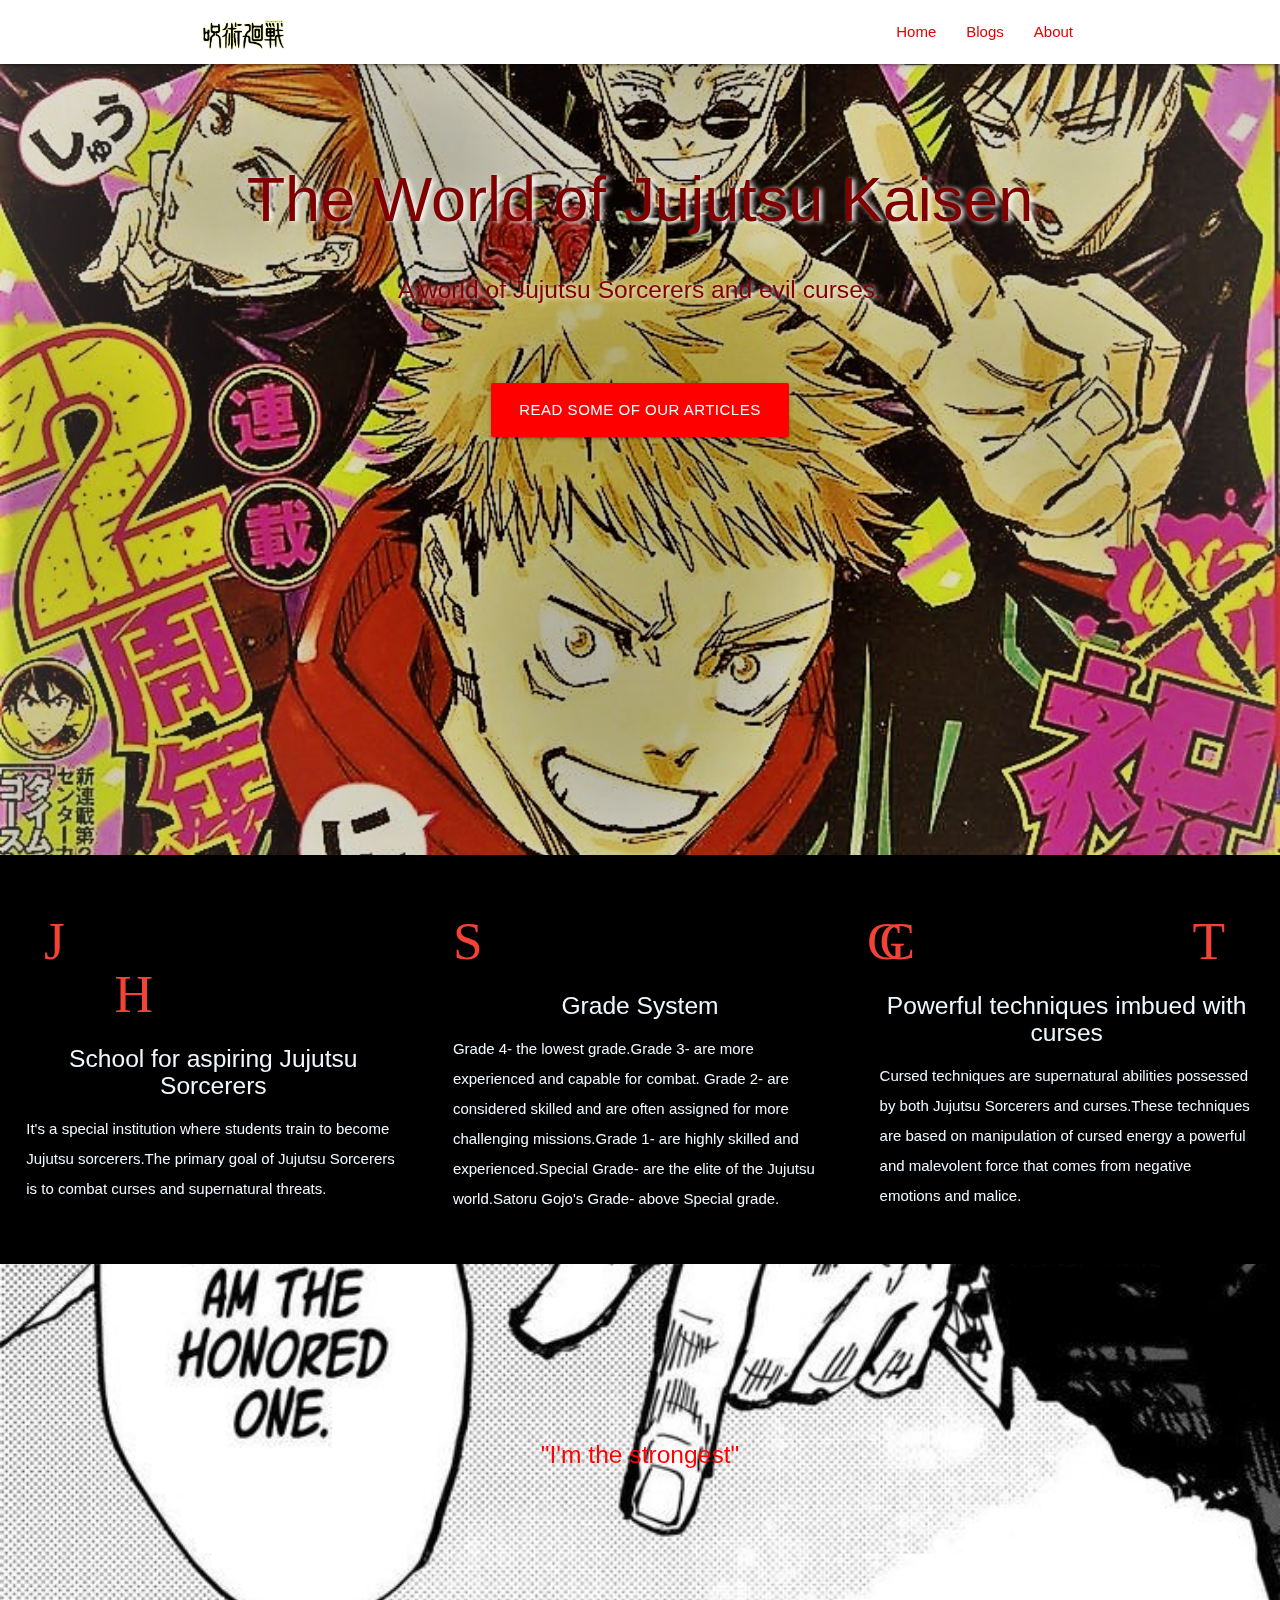
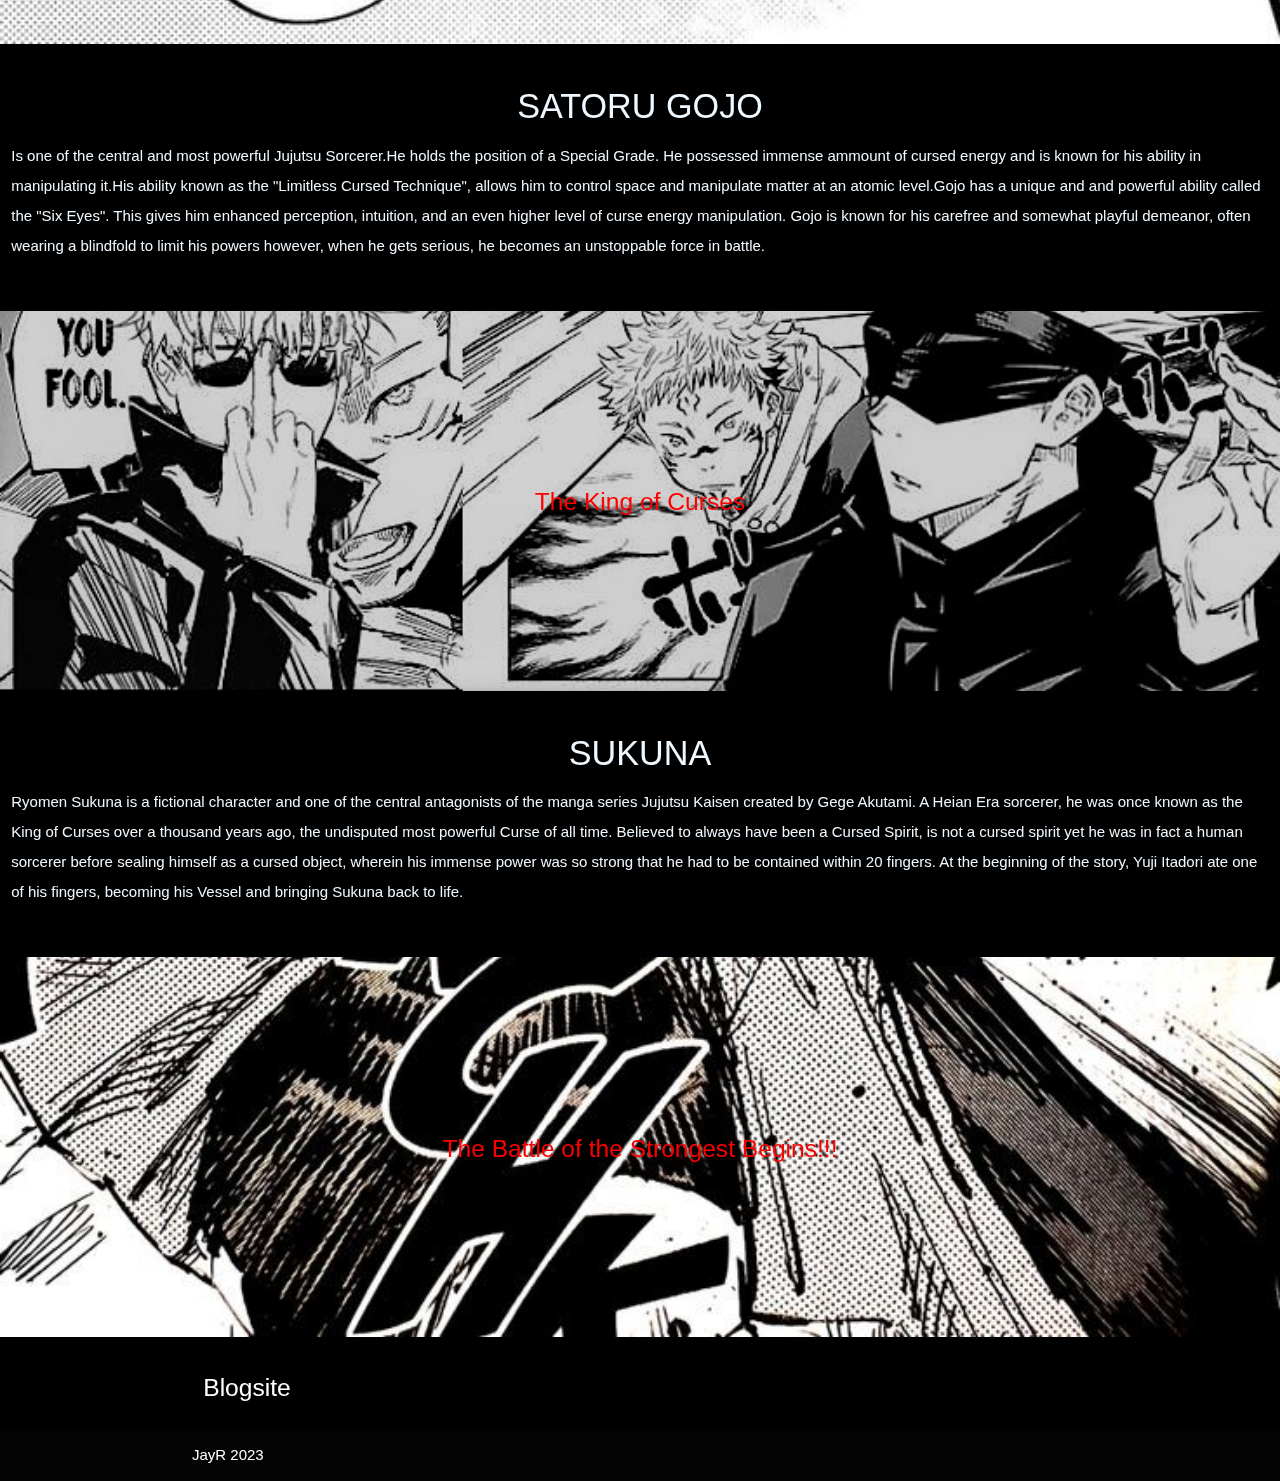
<file: index.html>
<!DOCTYPE html>
<html lang="en">
<head>
  <meta http-equiv="Content-Type" content="text/html; charset=UTF-8"/>
  <meta name="viewport" content="width=device-width, initial-scale=1"/>
  <title>JujutsuWorld</title>
  <link rel="icon" type="image/svg" href="Jujutsu Kaisen.png">
  <link href="https://fonts.googleapis.com/icon?family=Material+Icons" rel="stylesheet">
  <link href="css/materialize.css" type="text/css" rel="stylesheet" media="screen,projection"/>
  <link href="css/style.css" type="text/css" rel="stylesheet" media="screen,projection"/>
</head>
<body>
  <nav class="white" role="navigation">
    <div class="nav-wrapper nav-fixed container">
      <a id="logo-container" href="#" class="brand-logo"><img src="Jujutsu Kaisen.png" alt="png" height="70px"></a>
      <ul class="right hide-on-med-and-down">
        <li><a href="index.html">Home</a></li>
        <li><a href="blogs.html">Blogs</a></li>
        <li><a href="about.html">About</a></li>
      </ul>

      <ul id="nav-mobile" class="sidenav">
        <li><a href="index.html">Home</a></li>
        <li><a href="blogs.html">Blogs</a></li>
        <li><a href="about.html">About</a></li>
      </ul>
      <a href="#" data-target="nav-mobile" class="sidenav-trigger"><i class="material-icons">Menu</i></a>
    </div>
  </nav>
  <div id="index-banner" class="parallax-container" style="min-height: 95vh;">
    <div class="section no-pad-bot">
      <div class="container">
        <br><br>
        <h1 class="header center text-lighten-2" style="color: maroon; text-shadow: rgb(255, 255, 255) 3px 1px 5px; margin-top: 150px;">The World of Jujutsu Kaisen</h1>
        <div class="row center">
          <h5 class="header col s12 light"  style="color: maroon; text-shadow: rgb(255, 255, 255) 2px 1px 5px;">A world of Jujutsu Sorcerers and evil curses.</h5>
        </div>
        <div class="row center">
          <a href="blogs.html" id="download-button" class="btn-large waves-effect waves-light lighten-1" style="background-color: red; 
          margin-top: 50px;">Read some of our articles</a>
        </div>
        <br><br>

      </div>
    </div>
    <div class="parallax"><img src="cover.jpg" alt="Unsplashed background img 1"></div>
  </div>


  <div class="con" style="background-color: black; color: aliceblue;">
    <div class="section">

      <div class="row">
        <div class="col s12 m4">
          <div class="icon-block">
            <h2 class="center red-text"><i class="material-icons">Jujutsu <br> High</i></h2>
            <h5 class="center">School for aspiring Jujutsu Sorcerers</h5>
            <p class="light">It's a special institution where students train to become Jujutsu sorcerers.The primary
              goal of Jujutsu Sorcerers is to combat curses and supernatural threats.
            </p>
          </div>
        </div>

        <div class="col s12 m4">
          <div class="icon-block">
            <h2 class="center red-text"><i class="material-icons">Sorcerer Grade</i></h2>
            <h5 class="center">Grade System</h5>

            <p class="light">Grade 4- the lowest grade.Grade 3- are more experienced and capable for combat.
              Grade 2- are considered skilled and are often assigned for more challenging missions.Grade 1- are highly skilled and 
              experienced.Special Grade- are the elite of the Jujutsu world.Satoru Gojo's Grade- above Special grade.
            </p>
          </div>
        </div>

        <div class="col s12 m4">
          <div class="icon-block">
            <h2 class="center red-text"><i class="material-icons">Cursed Techniques</i></h2>
            <h5 class="center">Powerful techniques imbued with curses</h5>

            <p class="light">Cursed techniques are supernatural abilities possessed by both Jujutsu Sorcerers and curses.These techniques 
              are based on manipulation of cursed energy a powerful and malevolent force that comes from negative emotions and malice.
            </p>
          </div>
        </div>
      </div>

    </div>
  </div>


  <div class="parallax-container valign-wrapper">
    <div class="section no-pad-bot">
      <div class="container">
        <div class="row center">
          <h5 class="header col s12 bold">"I'm the strongest"</h5>
        </div>
      </div>
    </div>
    <div class="parallax"><img src="satoru.jpg" alt="Unsplashed background img 2"></div>
  </div>

  <div class="con" style="background-color: black; color: aliceblue;">
    <div class="section">

      <div class="row">
        <div class="col s12 center">
          <h3><i class="mdi-content-send brown-text"></i></h3>
          <h4>SATORU GOJO</h4>
          <p class="left-align light">Is one of the central and most powerful Jujutsu Sorcerer.He holds the position of a Special
            Grade. He possessed immense ammount of cursed energy and is known for his ability in manipulating it.His ability known as
            the "Limitless Cursed Technique", allows him to control space and manipulate matter at an atomic level.Gojo has a unique and 
            and powerful ability called the "Six Eyes". This gives him enhanced perception, intuition, and an even higher level of curse
            energy manipulation. Gojo is known for his carefree and somewhat playful demeanor, often wearing a blindfold to limit his powers
            however, when he gets serious, he becomes an unstoppable force in battle.            
          </p>
        </div>
      </div>

    </div>
  </div>


  <div class="parallax-container valign-wrapper">
    <div class="section no-pad-bot">
      <div class="container">
        <div class="row center">
          <h5 class="header col s12 bold">The King of Curses</h5>
        </div>
      </div>
    </div>
    <div class="parallax"><img src="panel.jpg" alt="Unsplashed background img 3"></div>
  </div>

  
  <div class="con" style="background-color: black; color: aliceblue;">
    <div class="section">

      <div class="row">
        <div class="col s12 center">
          <h3><i class="mdi-content-send brown-text"></i></h3>
          <h4>SUKUNA</h4>
          <p class="left-align light">
            Ryomen Sukuna is a fictional character and 
            one of the central antagonists of the manga series Jujutsu Kaisen created by Gege Akutami.
             A Heian Era sorcerer, he was once known as the King of Curses over a thousand years ago,
              the undisputed most powerful Curse of all time. Believed to always have been a Cursed Spirit, 
              is not a cursed spirit yet he was in fact a human sorcerer before sealing himself as a cursed object, 
              wherein his immense power was so strong that he had to be contained within 20 fingers. At the 
              beginning of the story, Yuji Itadori ate one of his fingers, becoming his Vessel and bringing 
              Sukuna back to life.
          </p>
        </div>
      </div>

    </div>
  </div>


  <div class="parallax-container valign-wrapper">
    <div class="section no-pad-bot">
      <div class="container">
        <div class="row center">
          <h5 class="header col s12 bold">The Battle of the Strongest Begins!!!</h5>
        </div>
      </div>
    </div>
    <div class="parallax"><img src="3f83cf875923619d5fc5a9c301aa2879.jpg" alt="Unsplashed background img 3"></div>
  </div>


  <footer class="page-footer black">
    <div class="container">
      <div class="row">
        <div class="col l6 s12">
          <h5 class="white-text">Blogsite</h5>

        </div>
      </div>
    </div>
    <div class="footer-copyright">
      <div class="container">
      <a class="white-text text-lighten-3" href="https://facebook.com/Jay-rEsguerraButalid">JayR 2023</a>
      </div>
    </div>
  </footer>
  <script src="js/materialize.js"></script>
  <script>
    document.addEventListener('DOMContentLoaded',function (){
        M.AutoInit();
    });
</script>
  </body>
</html>
</file>
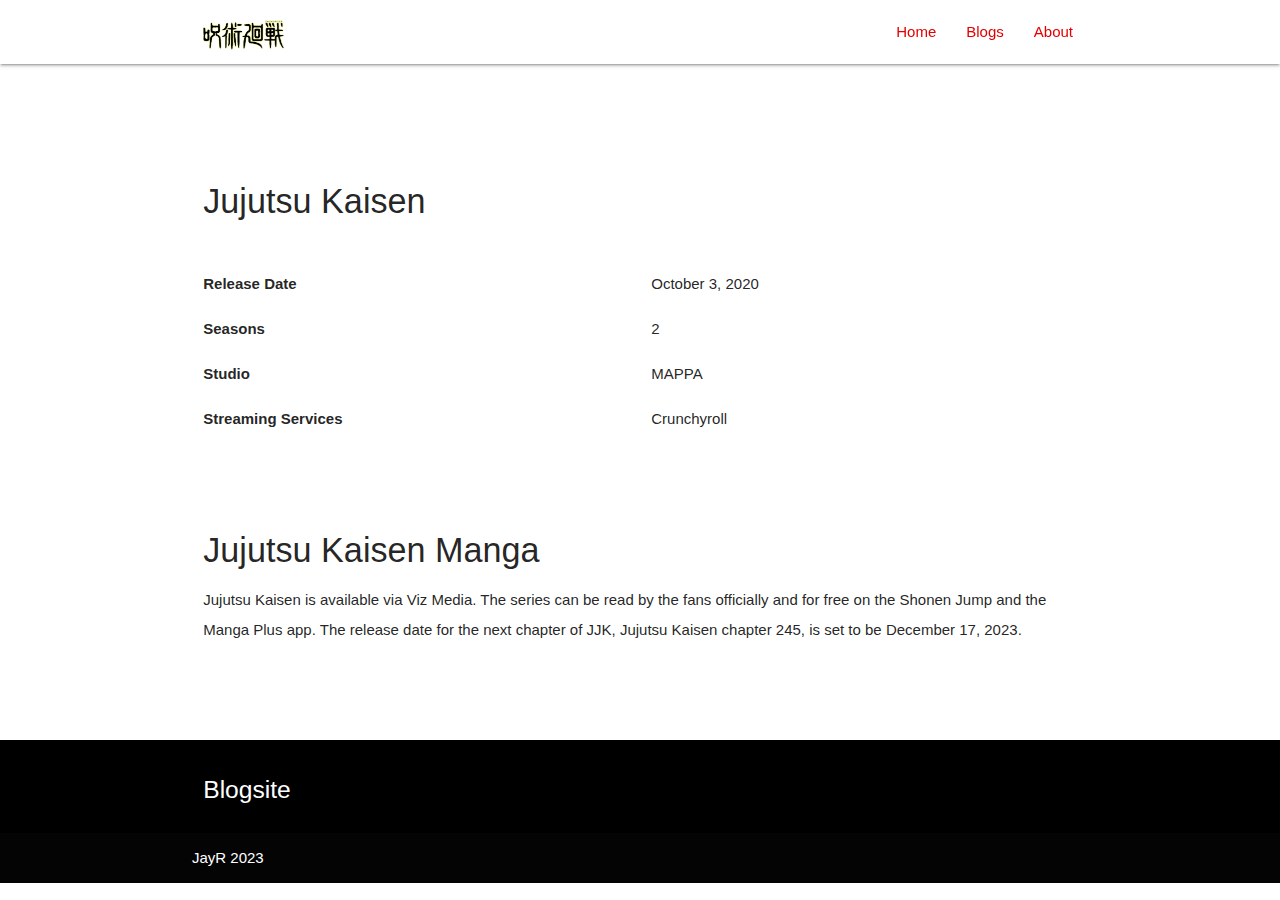
<file: about.html>
<!DOCTYPE html>
<html lang="en">
<head>
    <meta http-equiv="Content-Type" content="text/html; charset=UTF-8"/>
    <meta name="viewport" content="width=device-width, initial-scale=1"/>
    <title>JujutsuWorld</title>
    <link rel="icon" type="image/svg" href="Jujutsu Kaisen.png">
    <link href="https://fonts.googleapis.com/icon?family=Material+Icons" rel="stylesheet">
    <link href="css/materialize.css" type="text/css" rel="stylesheet" media="screen,projection"/>
    <link href="css/style.css" type="text/css" rel="stylesheet" media="screen,projection"/>
    <style>
        .textstyle{
            font-weight: 700;
        }
    </style>
  </head>
  <body>
    <nav class="white" role="navigation">
      <div class="nav-wrapper nav-fixed container">
        <a id="logo-container" href="#" class="brand-logo"><img src="Jujutsu Kaisen.png" alt="png" height="70px"></a>
        <ul class="right hide-on-med-and-down">
          <li><a href="index.html">Home</a></li>
          <li><a href="blogs.html">Blogs</a></li>
          <li><a href="#">About</a></li>
        </ul>
  
        <ul id="nav-mobile" class="sidenav">
          <li><a href="index.html">Home</a></li>
          <li><a href="blogs.html">Blogs</a></li>
          <li><a href="#">About</a></li>
        </ul>
        <a href="#" data-target="nav-mobile" class="sidenav-trigger"><i class="material-icons">Menu</i></a>
      </div>
    </nav>
    <div class="container" style="margin-top: 160px;">
        <div class="row">
            <div class="col s12 m12">
                <h4>Jujutsu Kaisen</h4>
            </div>
        </div>
        <div class="row">
            <div class="col s6 m6">
                <p class="textstyle">Release Date</p>
                <p class="textstyle">Seasons</p>
                <p class="textstyle">Studio</p>
                <p class="textstyle">Streaming Services</p>
            </div>
            <div class="col s6 m6">
                <p>October 3, 2020</p>
                <p>2</p>
                <p>MAPPA</p>
                <p>Crunchyroll</p>
            </div>
        </div>
    </div>
    <div class="container" style="margin-top: 60px;">
        <div class="row">
            <div class="col s12 m12">
                <h4>Jujutsu Kaisen Manga</h4>
                <p>Jujutsu Kaisen is available via Viz Media. The series can be read by the fans officially and for free 
                    on the Shonen Jump and the Manga Plus app. The release date for the next chapter of JJK, Jujutsu Kaisen 
                    chapter 245, is set to be December 17, 2023.
                </p>
            </div>
        </div>
    </div>
    <footer class="page-footer black" style="margin-top: 80px;">
        <div class="container">
          <div class="row">
            <div class="col l6 s12">
              <h5 class="white-text">Blogsite</h5>
            </div>
          </div>
        </div>
        <div class="footer-copyright">
          <div class="container">
          <a class="white-text text-lighten-3" href="https://facebook.com/Jay-rEsguerraButalid">JayR 2023</a>
          </div>
        </div>
      </footer>
      <script src="js/materialize.js"></script>
      <script>
        document.addEventListener('DOMContentLoaded',function (){
            M.AutoInit();
        });
    </script>
<body>
    
</body>
</html>
</file>
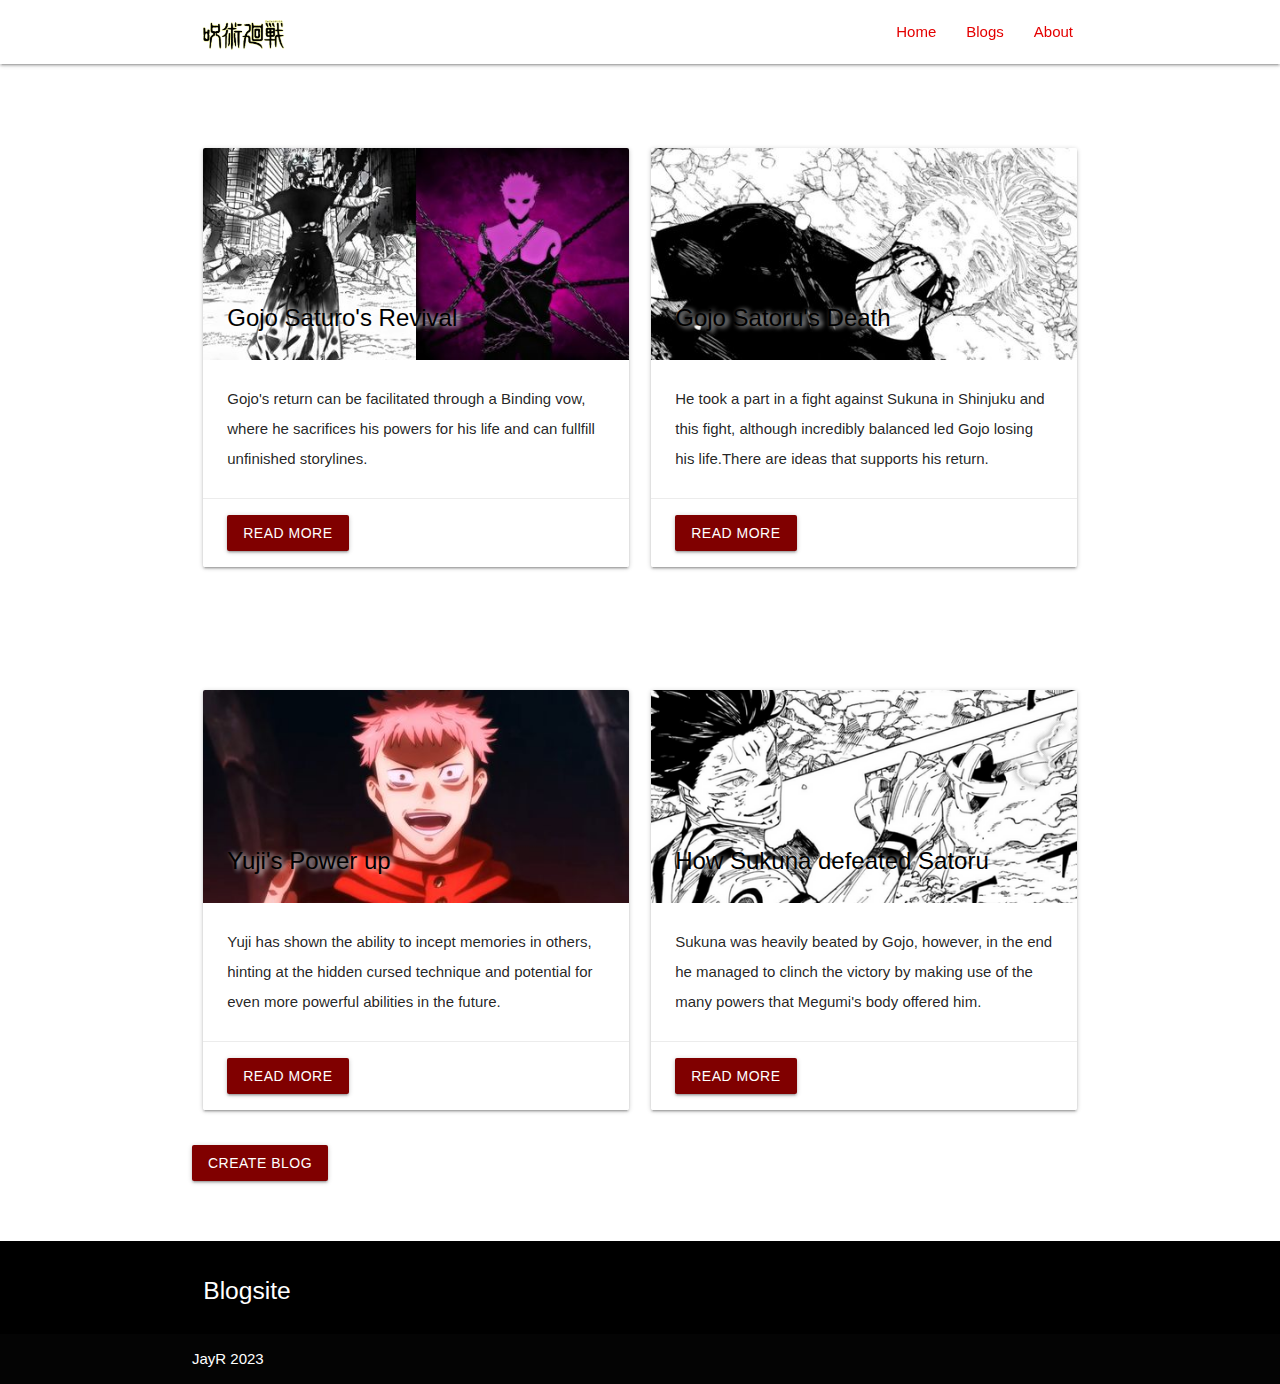
<file: blogs.html>
<!DOCTYPE html>
<html lang="en">
<head>
  <meta http-equiv="Content-Type" content="text/html; charset=UTF-8"/>
  <meta name="viewport" content="width=device-width, initial-scale=1"/>
  <title>JujutsuWorld/blogs</title>
  <link rel="icon" type="image/svg" href="Jujutsu Kaisen.png">
  <link href="https://fonts.googleapis.com/icon?family=Material+Icons" rel="stylesheet">
  <link href="css/materialize.css" type="text/css" rel="stylesheet" media="screen,projection"/>
  <link href="css/style.css" type="text/css" rel="stylesheet" media="screen,projection"/>
</head>
<body>
  <nav class="white" role="navigation">
    <div class="nav-wrapper nav-fixed container">
      <a id="logo-container" href="#" class="brand-logo"><img src="Jujutsu Kaisen.png" alt="png" height="70px"></a>
      <ul class="right hide-on-med-and-down">
        <li><a href="index.html">Home</a></li>
        <li><a href="blogs.html">Blogs</a></li>
        <li><a href="about.html">About</a></li>
      </ul>

      <ul id="nav-mobile" class="sidenav">
        <li><a href="index.html">Home</a></li>
        <li><a href="blogs.html">Blogs</a></li>
        <li><a href="about.html">About</a></li>
      </ul>
      <a href="#" data-target="nav-mobile" class="sidenav-trigger"><i class="material-icons">Menu</i></a>
    </div>
  </nav>
  <div class="container" style="margin-top: 140px;">
    <div class="row">
      <div class="col s12 m6">
        <div class="card">
          <div class="card-image">
            <img src="gojo-satoru-revival-binding-vow-jujutsu-kaisen-jjk.jpg" alt="Blog Post Image">
            <span class="card-title" style="color: rgb(0, 0, 0); text-shadow: rgb(255, 255, 255) 3px 1px 5px; font-weight: 500;">Gojo Saturo's Revival</span>
          </div>
          <div class="card-content">
            <p>Gojo's return can be facilitated through a Binding vow, where he sacrifices his powers for his life and 
              can fullfill unfinished storylines.</p>
          </div>
          <div class="card-action">
            <a href="#modal4" class="waves-effect waves-light btn modal-trigger" style="background-color: maroon;">Read More</a>
          </div>
        </div>
      </div>
      <div class="col s12 m6">
        <div class="card">
          <div class="card-image">
            <img src="satoru-gojo-death-jujutsu-kaisen-236.jpg" alt="Blog Post Image">
            <span class="card-title" style="color: rgb(0, 0, 0); text-shadow: rgb(255, 255, 255) 3px 1px 5px; font-weight: 500;">Gojo Satoru's Death</span>
          </div>
          <div class="card-content">
            <p>He took a part in a fight against Sukuna in Shinjuku and this fight, although incredibly balanced led 
              Gojo losing his life.There are ideas that supports his return.
            </p>
          </div>
          <div class="card-action">
            <a href="#modal3" class="waves-effect waves-light btn modal-trigger" style="background-color: maroon;">Read More</a>
          </div>
        </div>
      </div>
    </div>
  </div>
  <div class="container" style="margin-top: 100px;">
    <div class="row">
      <div class="col s12 m6">
        <div class="card">
          <div class="card-image">
            <img src="15-Iconic-Shonen-Anime-Protagonists-Ranked-By-Their-Intelligence-Yuji-Itadori.jpg" alt="Blog Post Image">
            <span class="card-title" style="color: rgb(0, 0, 0); text-shadow: rgb(255, 255, 255) 3px 1px 5px; font-weight: 500;">Yuji's Power up</span>
          </div>
          <div class="card-content">
            <p>Yuji has shown the ability to incept memories in others, hinting at the hidden cursed technique and potential 
              for even more powerful abilities in the future.
            </p>
          </div>
          <div class="card-action">
            <a href="#modal2" class="waves-effect waves-light btn modal-trigger" style="background-color: maroon;">Read More</a>
          </div>
        </div>
      </div>
      <div class="col s12 m6">
        <div class="card">
          <div class="card-image">
            <img src="sukuna-jujutsu-kaisen-237.png" alt="Blog Post Image">
            <span class="card-title" style="color: rgb(0, 0, 0); text-shadow: rgb(255, 255, 255) 3px 1px 5px; font-weight: 500;">How Sukuna defeated Satoru</span>
          </div>
          <div class="card-content">
            <p>Sukuna was heavily beated by Gojo, however, in the end he managed to clinch the victory by making use of the many
              powers that Megumi's body offered him. </p>
          </div>
          <div class="card-action">
            <a href="#modal1" class="waves-effect waves-light btn modal-trigger" style="background-color: maroon;">Read More</a>
          </div>
        </div>
      </div>
    </div>
  </div>
  <div class="container">
    <a href="createblog.html" class="waves-effect waves-light btn" style="background-color: maroon;">Create blog</a>
  </div>
  <div id="modal1" class="modal">
    <div class="modal-content">
      <h4>How Sukuna defeated Satoru</h4>
      <p>Sukuna was heavily beated by Gojo, however, in the end he managed to clinch the victory by making use of the many
        powers that Megumi's body offered him.</p>
        <p>Author- Rei Penber</p>
    </div>
    <div class="modal-footer">
      <a href="#!" class="modal-close waves-effect waves-green btn-flat">Close</a>
    </div>
  </div>
  <div id="modal2" class="modal">
    <div class="modal-content">
      <h4>Yuji's Power up</h4>
      <p>Yuji Itadori is the protagonist of Gege Akutami's Jujutsu Kaisen. Fans know him 
        to be an incredible character who joins Tokyo Jujutsu High in the very beginning 
        and becomes a sorcerer due to the circumstances that he is put into. Yuji's mission 
        is to find Sukuna's fingers and consume them and, in doing so, he heads out on an 
        incredible journey where he makes many friends and loses quite a lot of others as well.
         Jujutsu Sorcery is, of course, at the center of this story and nearly every powerful
          character in JJK has a cursed technique.
        However, Yuji's case is quite unique. While he is quite strong at this point in the 
        story, he doesn't possess any cursed technique. He can use cursed energy incredibly 
        efficiently, however, when it comes to the usage of a cursed technique, Yuji doesn't 
        have one at all. That certainly doesn't mean that he can't manifest one in the story. 
        There have been hints about him manifesting a powerful cursed technique throughout the 
        story and, perhaps, now is the time for him to showcase this power.</p>
        <p>Author- Rei Penber</p>
    </div>
    <div class="modal-footer">
      <a href="#!" class="modal-close waves-effect waves-green btn-flat">Close</a>
    </div>
  </div>
  <div id="modal3" class="modal">
    <div class="modal-content">
      <h4>Gojo Satoru's Death</h4>
      <p>He took a part in a fight against Sukuna in Shinjuku and this fight, although 
        incredibly balanced led Gojo losing his life.There are ideas that supports his return.</p>
        <p>Author- Rei Penber</p>
    </div>
    <div class="modal-footer">
      <a href="#!" class="modal-close waves-effect waves-green btn-flat">Close</a>
    </div>
  </div>
  <div id="modal4" class="modal">
    <div class="modal-content">
      <h4>Gojo Satoru's Revival</h4>
      <p>Gojo Satoru is an exceptionally important character in JJK and one could go
         as far as to say that he is the face of the entire series. He's one of the fan 
         favorites in the story and certainly a character who has had a profound effect 
         on many fans. Unfortunately, the fans lost a beloved character when Gojo was unsealed
          in the Culling Game arc.
        To answer how Gojo can come back to life using a Binding Vow, one must 
        first explain why Gojo needs to come back to the story in the first place.
         There are many compelling reasons for Gojo to return and, while it isn't set in stone, 
         it is something that should ideally happen. There are too many storylines around Gojo that 
         need to be resolved with him present in the story. That is not to say that the story cannot
          continue or conclude if Gojo does not return. The author could very well choose to simply 
          kill off Gojo for good and never bring him back to the story, however, doing so would reduce
           Gojo to a very badly handled character.</p>
           <p>Author- Rei Penber</p>
    </div>
    <div class="modal-footer">
      <a href="#!" class="modal-close waves-effect waves-green btn-flat">Close</a>
    </div>
  </div>
  <footer class="page-footer black" style="margin-top: 60px;">
    <div class="container">
      <div class="row">
        <div class="col l6 s12">
          <h5 class="white-text">Blogsite</h5>
        </div>
      </div>
    </div>
    <div class="footer-copyright">
      <div class="container">
      <a class="white-text text-lighten-3" href="https://facebook.com/Jay-rEsguerraButalid">JayR 2023</a>
      </div>
    </div>
  </footer>
  <script src="js/materialize.js"></script>
  <script>
    document.addEventListener('DOMContentLoaded',function (){
        M.AutoInit();
    });
</script>
</body>
</html>
</file>
<file: css/style.css>
nav ul a,
nav .brand-logo {
  color: rgb(228, 0, 0);
}

p {
  line-height: 2rem;
}

.sidenav-trigger {
  color: maroon;
}

.parallax-container {
  min-height: 380px;
  line-height: 0;
  height: auto;
  color: rgba(255, 255, 255, 0.9);
}
  .parallax-container .section {
    width: 100%;
  }

@media only screen and (max-width : 992px) {
  .parallax-container .section {
    position: absolute;
    top: 40%;
  }
  #index-banner .section {
    top: 10%;
  }
}

@media only screen and (max-width : 600px) {
  #index-banner .section {
    top: 0;
  }
}

.icon-block {
  padding: 0 15px;
}
.icon-block .material-icons {
  font-size: inherit;
}

footer.page-footer {
  margin: 0;

}
.page-footer{
  background-color: maroon;
  color: black;
}
.header{
  color: red;
}
nav{
  position: fixed;
  top: 0vh;
  z-index: 100000000000000;
  background: transparent;
}
</file>
